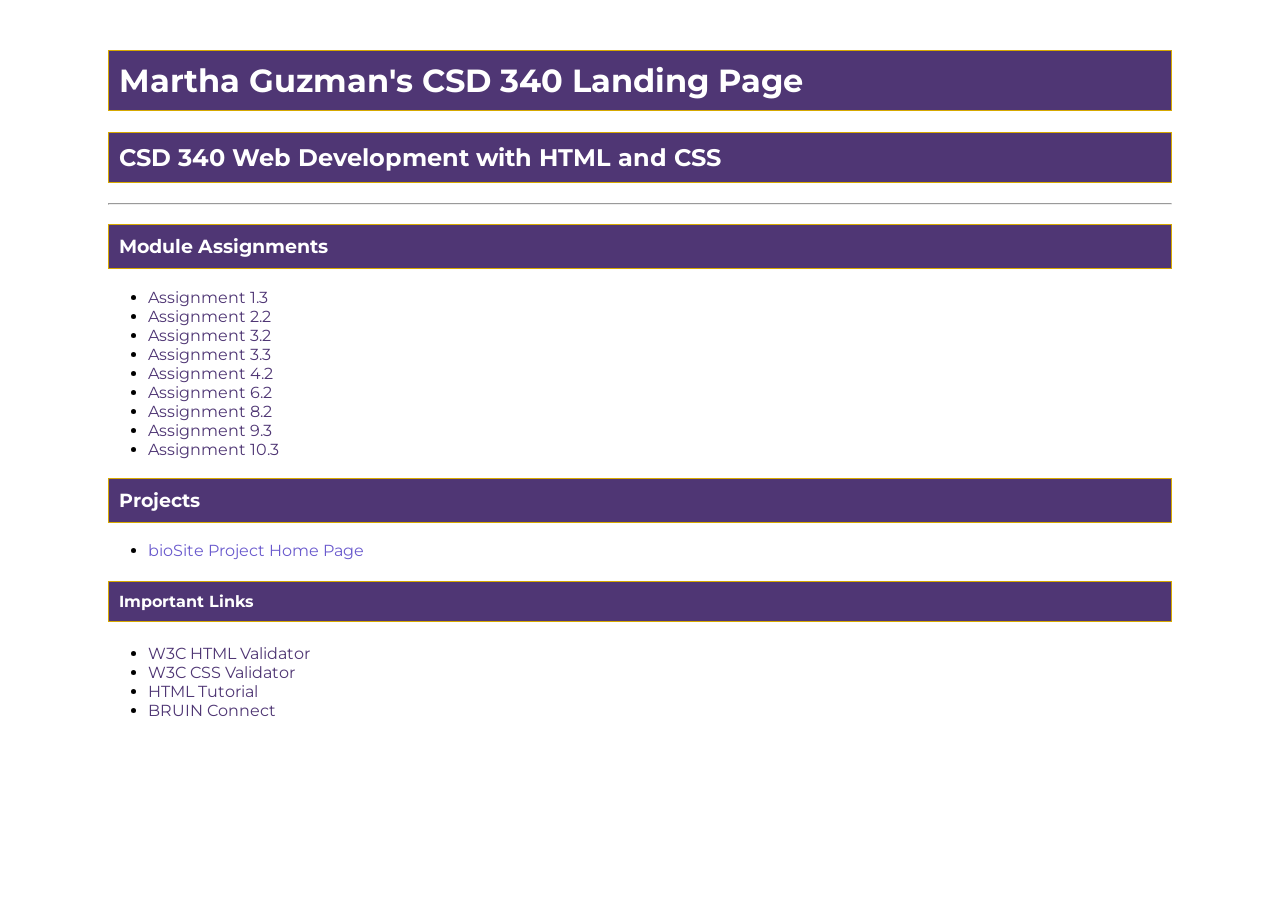
<file: index.html>
<!--
    Martha Guzman
    August 23, 2026
    Assignment 3.2 - GitHub Pages
-->

<!DOCTYPE html>
<html lang="en">
<head>
    <meta charset="UTF-8">
    <meta name="description" content="Martha Guzman's CSD 340 course 
landing page">
    <meta name="keywords" content="HTML, CSS, CSD 340, Bellevue 
University">
    <meta name="author" content="Martha Guzman">

    <title>Martha Guzman's CSD 340 Landing Page</title>

    <link rel="stylesheet" href="site.css">
</head>

<body>
    <div id="container">

        <h1>Martha Guzman's CSD 340 Landing Page</h1>

        <h2>CSD 340 Web Development with HTML and CSS</h2>

        <hr>

        <h3>Module Assignments</h3>

        <ul>
    <li><a href="module-1/guzman_Mod1_3.html">Assignment 1.3</a></li>
    <li><a href="module-2/guzman_Mod2_2.html">Assignment 2.2</a></li>
    <li><a href="index.html">Assignment 3.2</a></li>
    <li><a href="module-3/guzman_Mod3_3.html">Assignment 3.3</a></li>
    <li><a href="module-4/guzman_Mod4_2.html">Assignment 4.2</a></li>
    <li><a href="module-6/guzman_Mod6_2.html">Assignment 6.2</a></li>
    <li><a href="module-8/Guzman_Mod8_2.html">Assignment 8.2</a></li>
    <li><a href="module-9/Guzman_Mod9_3.html">Assignment 9.3</a></li>
    <li><a href="module-10/Guzman_Mod10_3.html">Assignment 10.3</a></li>
</ul>

        <h3>Projects</h3>

        <ul>
            <li>
                <a href="">bioSite Project Home Page</a>
            </li>
        </ul>

        <h4>Important Links</h4>

        <ul>
            <li>
                <a href="https://validator.w3.org/">W3C HTML Validator</a>
            </li>
            <li>
                <a href="http://jigsaw.w3.org/css-validator/">W3C CSS 
Validator</a>
            </li>
            <li>
                <a href="https://www.w3schools.com/html/">HTML 
Tutorial</a>
            </li>
            <li>
                <a href="https://bruinconnect.bellevue.edu/">BRUIN 
Connect</a>
            </li>
        </ul>

    </div>
</body>
</html>
</file>
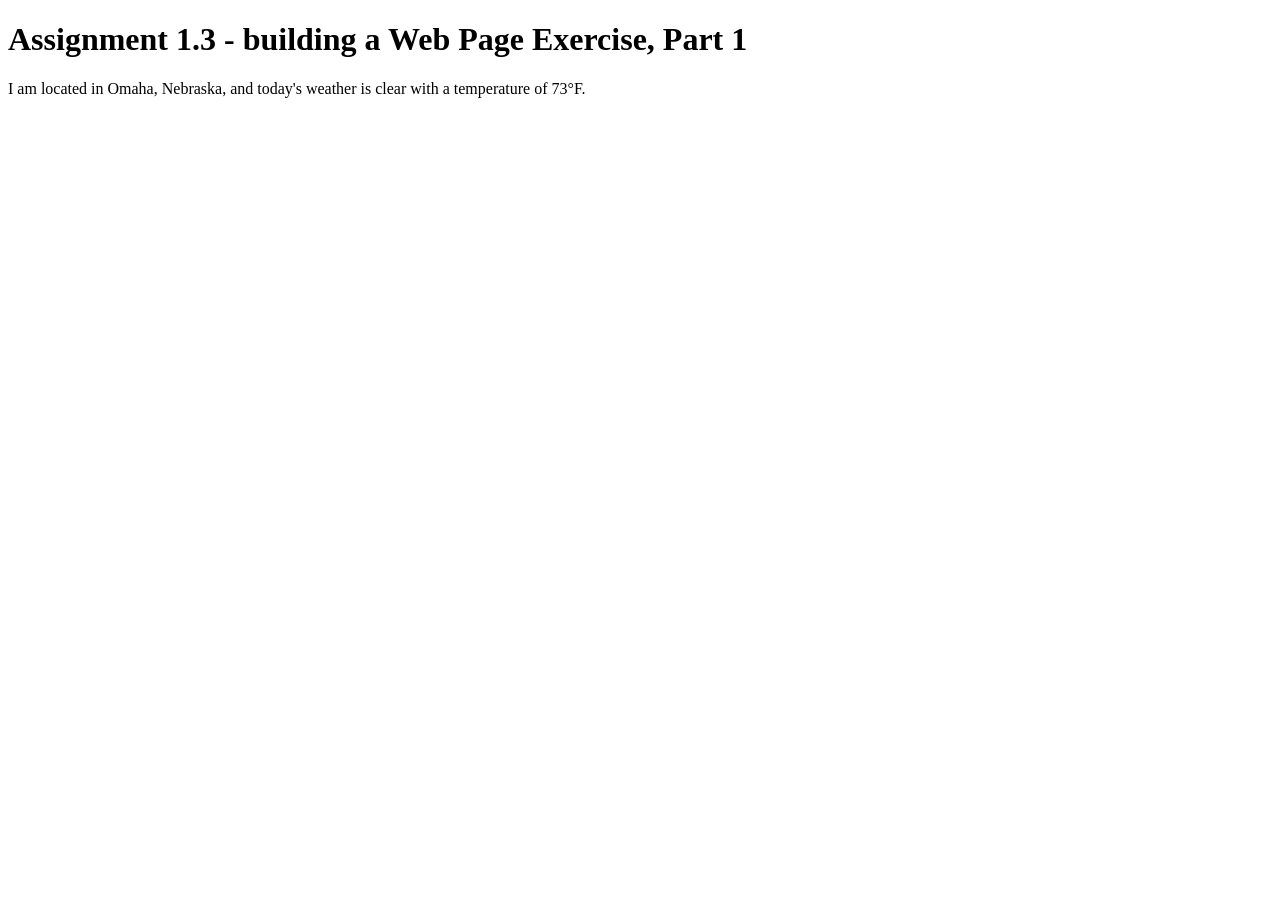
<file: module-1/guzman_Mod1_3.html>
<!--
    Martha Guzman
    August 16, 2026
    Assignment 1.3 - Building a Web Page Exercise, Part 1
-->

<!DOCTYPE html>
<html lang="en">
<head>
    <title>CSD 340 Web Development with HTML and CSS</title>
</head>

<body>
    <h1>Assignment 1.3 - building a Web Page Exercise, Part 1</h1>

    <p> I am located in Omaha, Nebraska, and today's weather is clear with 
a temperature of 73&deg;F.</p>
</body>

</html>
</file>
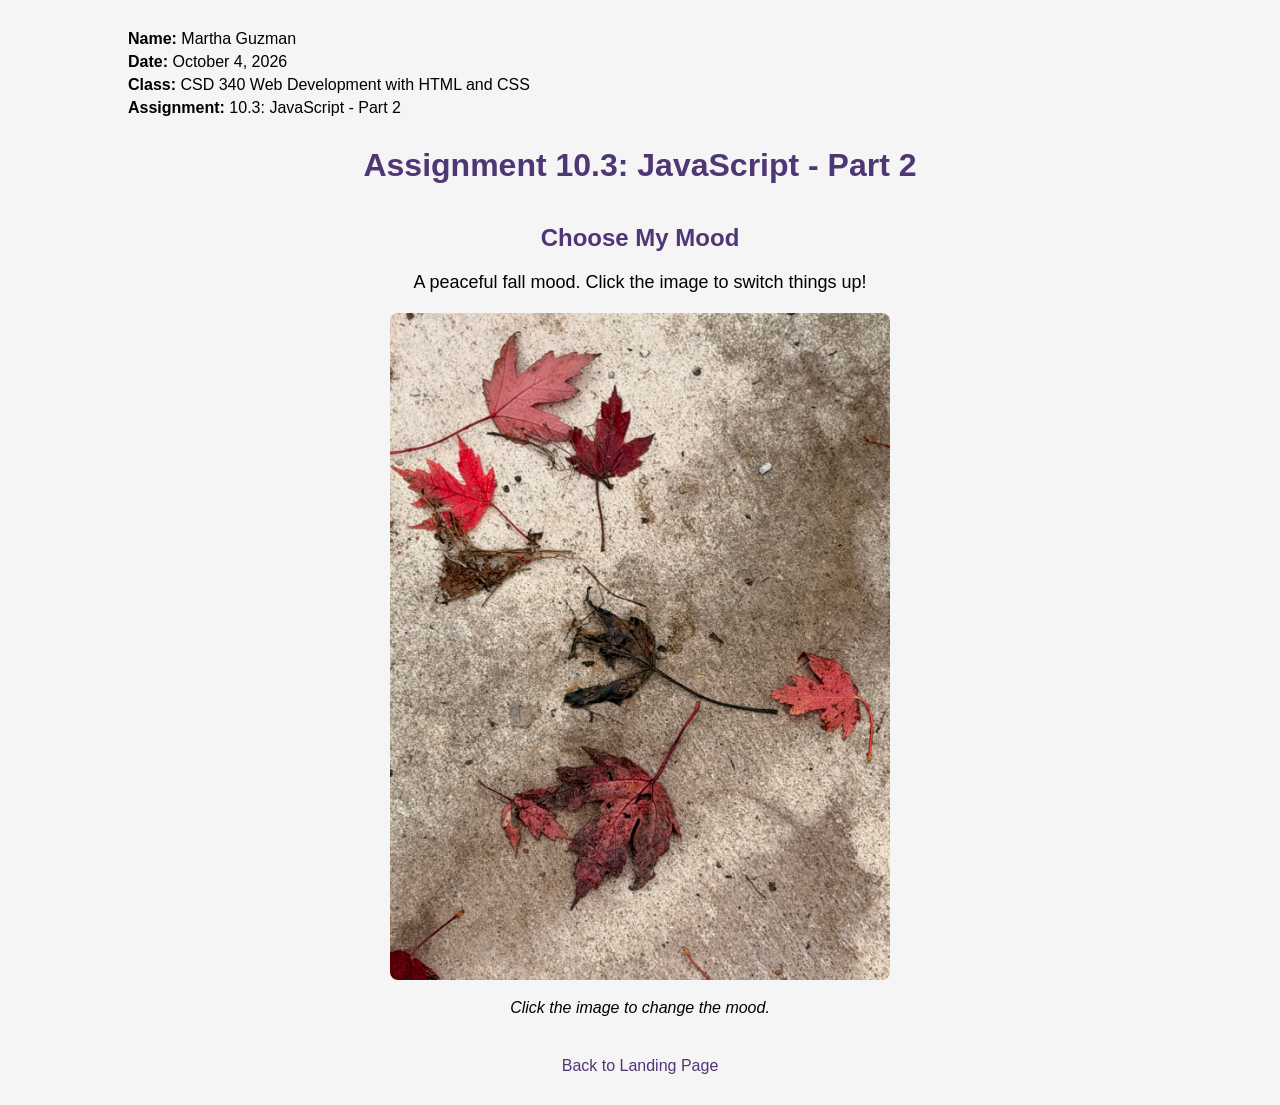
<file: module-10/Guzman_Mod10_3.html>
<!--
    Martha Guzman
    October 4, 2026
    CSD 340 Web Development with HTML and CSS
    Assignment 10.3: JavaScript - Part 2
-->

<!DOCTYPE html>
<html lang="en">

<head>
    <meta charset="UTF-8">
    <meta name="description" content="CSD 340 Web Development Assignment 
10.3">
    <meta name="keywords" content="HTML, CSS, JavaScript, Bellevue 
University">
    <meta name="author" content="Martha Guzman">

    <title>CSD 340 Web Development with HTML and CSS</title>

    <style>
        body {
            font-family: Arial, Helvetica, sans-serif;
            background-color: #f5f5f5;
            margin: 0;
        }

        #container {
            width: 80%;
            margin: 30px auto;
            text-align: center;
        }

        .student-info {
            text-align: left;
            margin-bottom: 30px;
        }

        .student-info p {
            margin: 5px 0;
        }

        h1 {
            color: #4F3674;
            margin-bottom: 40px;
        }

        h2 {
            color: #4F3674;
        }

        #moodText {
            font-size: 18px;
            margin-bottom: 20px;
        }

        #moodImage {
            width: 500px;
            max-width: 100%;
            height: auto;
            cursor: pointer;
            border-radius: 8px;
        }

        .instructions {
            font-style: italic;
            margin-top: 15px;
        }

        .back-link {
            margin-top: 40px;
        }

        .back-link a {
            color: #4F3674;
            text-decoration: none;
        }

        .back-link a:hover {
            text-decoration: underline;
        }
    </style>

    <script>
        function changeMood(image) {
            if (image.src.includes("fall-leaves.jpg")) {
                image.src = "images/boxing.jpg";
                image.alt = "Boxing training";

                document.getElementById("moodText").innerHTML =
                    "Time to switch it up. Boxing mode!";
            } else {
                image.src = "images/fall-leaves.jpg";
                image.alt = "Red fall leaves";

                document.getElementById("moodText").innerHTML =
                    "Back to a peaceful fall mood.";
            }
        }
    </script>
</head>

<body>

    <div id="container">

        <div class="student-info">
            <p><strong>Name:</strong> Martha Guzman</p>
            <p><strong>Date:</strong> October 4, 2026</p>
            <p><strong>Class:</strong> CSD 340 Web Development with HTML 
and CSS</p>
            <p><strong>Assignment:</strong> 10.3: JavaScript - Part 2</p>
        </div>

        <h1>Assignment 10.3: JavaScript - Part 2</h1>

        <h2>Choose My Mood</h2>

        <p id="moodText">
            A peaceful fall mood. Click the image to switch things up!
        </p>

        <img
            id="moodImage"
            src="images/fall-leaves.jpg"
            alt="Red fall leaves"
            onclick="changeMood(this)"
        >

        <p class="instructions">
            Click the image to change the mood.
        </p>

        <p class="back-link">
            <a href="../index.html">Back to Landing Page</a>
        </p>

    </div>

</body>

</html>
</file>
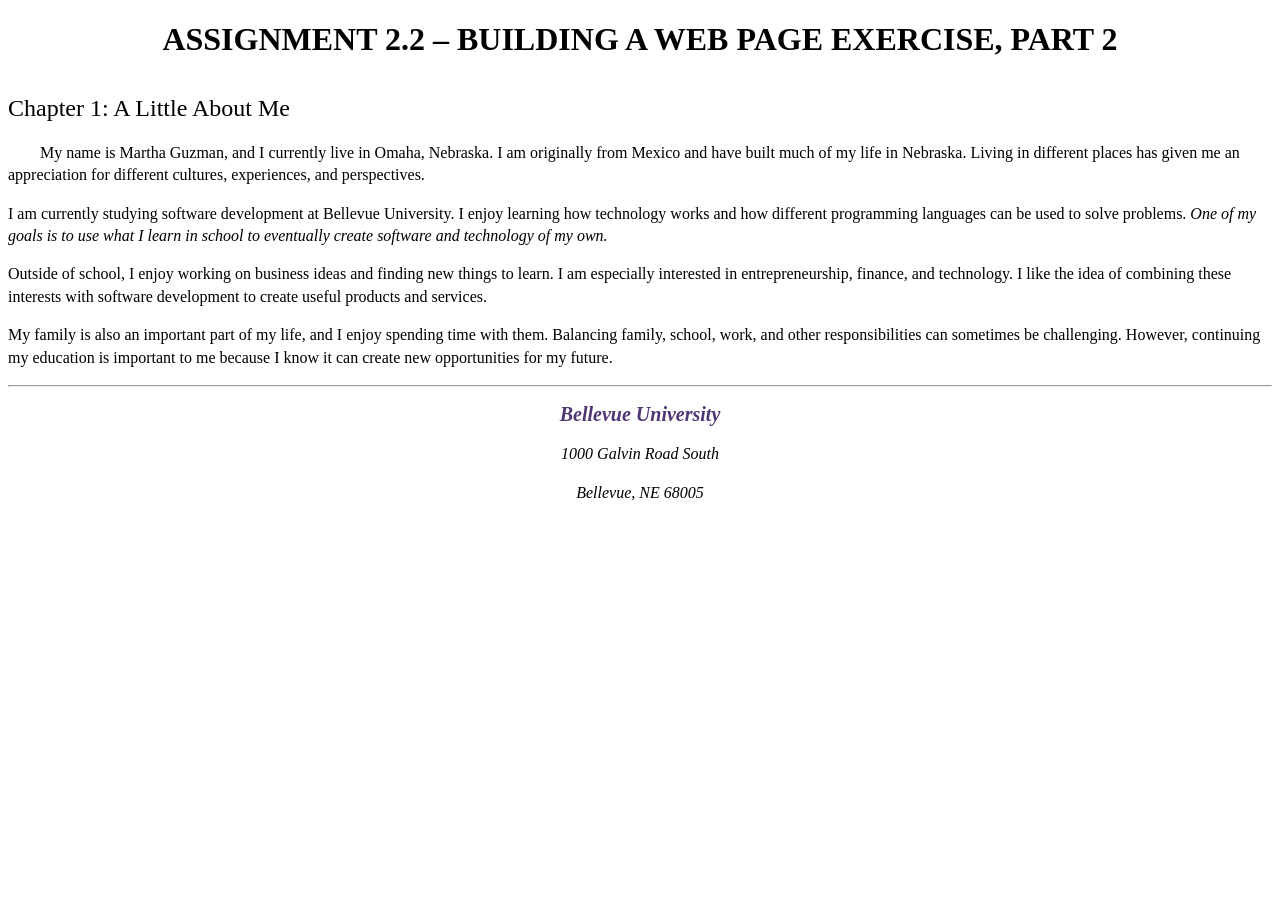
<file: module-2/guzman_Mod2_2.html>
<!--
    Martha Guzman
    August 16, 2026
    Assignment 2.2 - Building a Web Page Exercise, Part 2
-->

<!DOCTYPE html>
<html lang="en">

<head>
    <meta charset="UTF-8">
    <meta name="description" content="CSD 340 Web Development Assignment 
2.2">
    <meta name="keywords" content="HTML, CSS, Bellevue University, web 
development">
    <meta name="author" content="Martha Guzman">

    <title>CSD 340 Development with HTML and CSS</title>

    <link rel="stylesheet" href="guzman_Mod2_2.css">
</head>

<body>
    <div id="container">

        <h1>Assignment 2.2 – Building a Web Page Exercise, Part 2</h1>

        <h2>Chapter 1: A Little About Me</h2>

        <p class="intro">
            My name is Martha Guzman, and I currently live in Omaha, 
Nebraska. I am originally from Mexico and have built much of my life in 
Nebraska. Living in different places has given me an appreciation for 
different cultures, experiences, and perspectives.
        </p>

        <p>
            I am currently studying software development at Bellevue 
University. I enjoy learning how technology works and how different 
programming languages can be used to solve problems. <span 
class="sentence">One of my goals is to use what I learn in school to 
eventually create software and technology of my own.</span>
        </p>

        <p>
            Outside of school, I enjoy working on business ideas and 
finding new things to learn. I am especially interested in 
entrepreneurship, finance, and technology. I like the idea of combining 
these interests with software development to create useful products and 
services.
        </p>

        <p>
            My family is also an important part of my life, and I enjoy 
spending time with them. Balancing family, school, work, and other 
responsibilities can sometimes be challenging. However, continuing my 
education is important to me because I know it can create new 
opportunities for my future.
        </p>

        <hr>

        <address>
            <p><a href="https://www.bellevue.edu/">Bellevue 
University</a></p>
            <p>1000 Galvin Road South</p>
            <p>Bellevue, NE 68005</p>
        </address>

    </div>
</body>

</html>
</file>
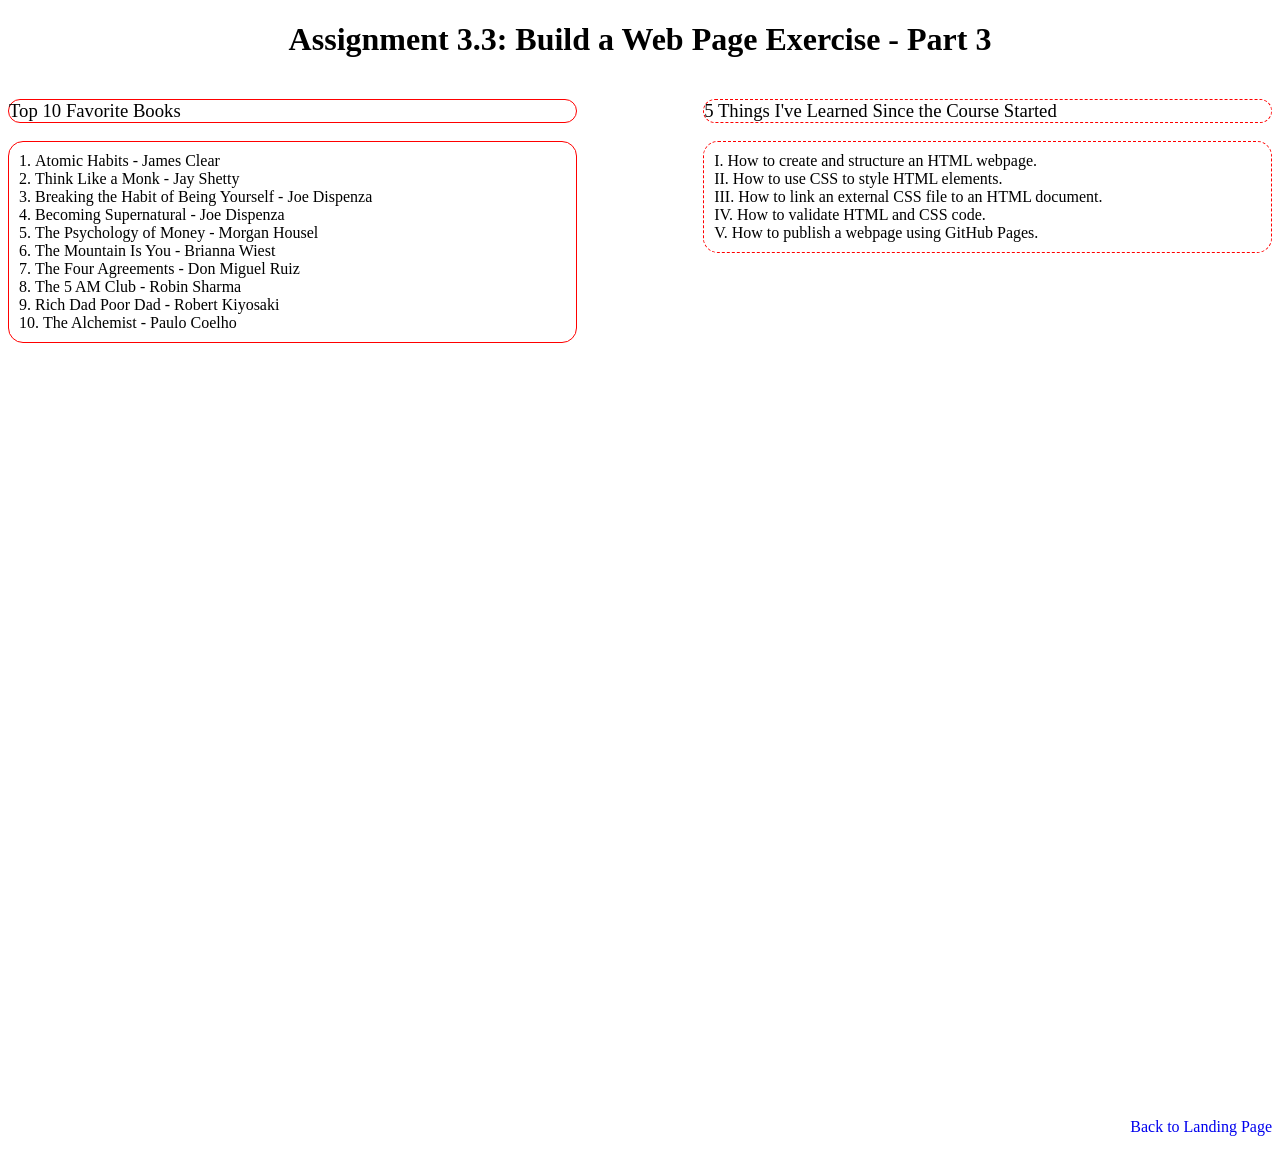
<file: module-3/guzman_Mod3_3.html>
<!--
    Martha Guzman
    August 30, 2026
    Assignment 3.3 - Build a Web Page Exercise, Part 3
-->

<!DOCTYPE html>
<html lang="en">

<head>
    <meta charset="UTF-8">
    <meta name="author" content="Martha Guzman">
    <meta name="description" content="CSD 340 Assignment 3.3">
    <title>CSD 340 Web Development with HTML and CSS</title>
    <link rel="stylesheet" href="guzman_Mod3_3.css">
</head>

<body>

    <div id="container">

        <h1>Assignment 3.3: Build a Web Page Exercise - Part 3</h1>

        <div class="left">

            <h3>Top 10 Favorite Books</h3>

            <ol>
                <li>Atomic Habits - James Clear</li>
                <li>Think Like a Monk - Jay Shetty</li>
                <li>Breaking the Habit of Being Yourself - Joe 
Dispenza</li>
                <li>Becoming Supernatural - Joe Dispenza</li>
                <li>The Psychology of Money - Morgan Housel</li>
                <li>The Mountain Is You - Brianna Wiest</li>
                <li>The Four Agreements - Don Miguel Ruiz</li>
                <li>The 5 AM Club - Robin Sharma</li>
                <li>Rich Dad Poor Dad - Robert Kiyosaki</li>
                <li>The Alchemist - Paulo Coelho</li>
            </ol>

        </div>

        <div class="right">

            <h3>5 Things I've Learned Since the Course Started</h3>

            <ol>
                <li>How to create and structure an HTML webpage.</li>
                <li>How to use CSS to style HTML elements.</li>
                <li>How to link an external CSS file to an HTML 
document.</li>
                <li>How to validate HTML and CSS code.</li>
                <li>How to publish a webpage using GitHub Pages.</li>
            </ol>

        </div>

        <div class="bottom">

            <a href="../index.html">Back to Landing Page</a>

        </div>

    </div>

</body>

</html>
</file>
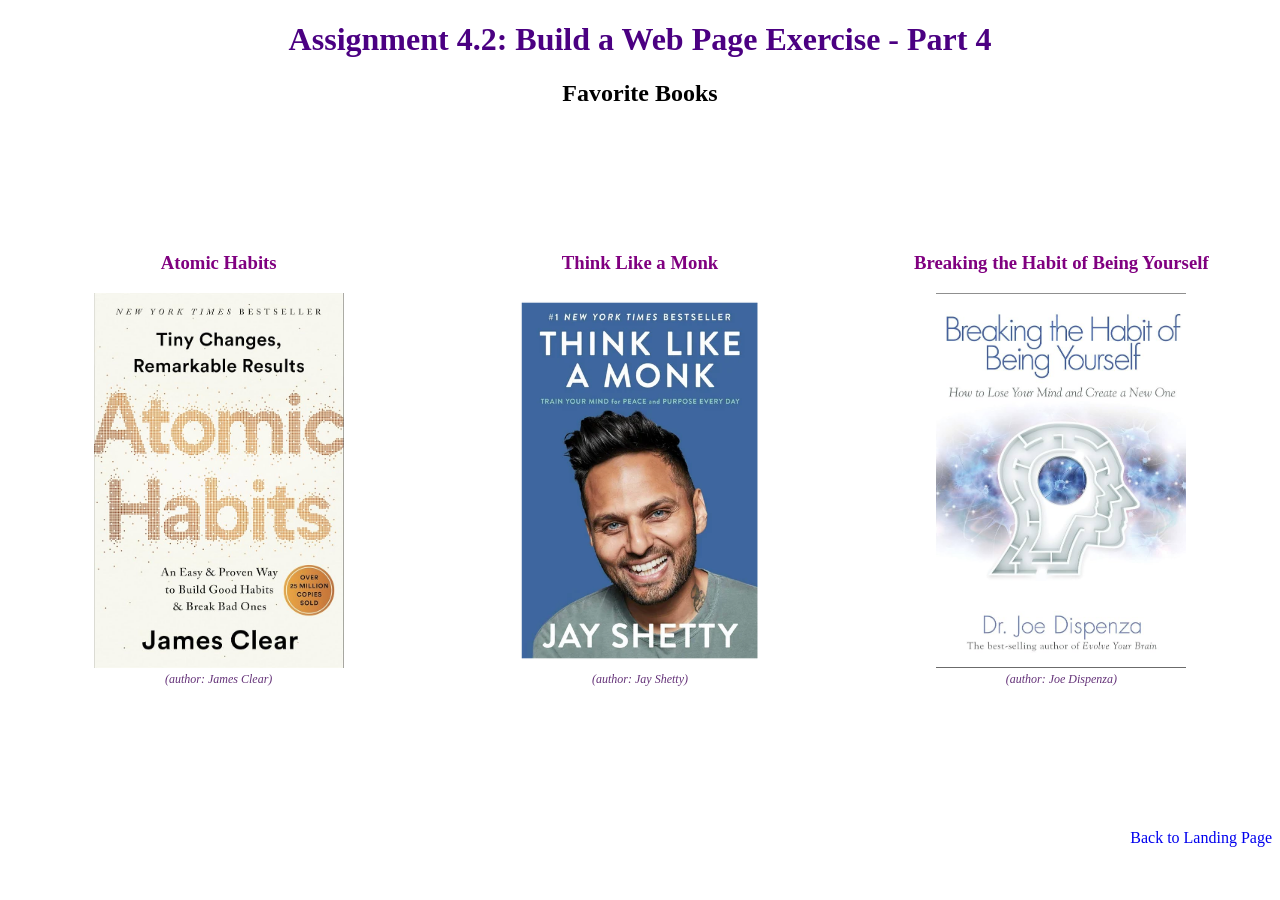
<file: module-4/guzman_Mod4_2.html>
<!--
    Martha Guzman
    August 30, 2026
    Assignment 4.2 - Build a Web Page Exercise, Part 4
-->

<!DOCTYPE html>
<html lang="en">

<head>
    <meta charset="UTF-8">
    <meta name="author" content="Martha Guzman">
    <meta name="description" content="CSD 340 Assignment 4.2">
    <title>CSD 340 Web Development with HTML and CSS</title>
    <link rel="stylesheet" href="guzman_Mod4_2.css">
</head>

<body>

    <div id="container">

        <h1>Assignment 4.2: Build a Web Page Exercise - Part 4</h1>
	
	<h2>Favorite Books</h2>

        <div id="image-gallery">

            <div>
                <h3>Atomic Habits</h3>
                <figure>
                    <img src="images/atomic_habits.jpg"
                         alt="Atomic Habits book cover">
                    <figcaption>(author: James Clear)</figcaption>
                </figure>
            </div>

            <div>
                <h3>Think Like a Monk</h3>
                <figure>
                    <img src="images/Think-Like-a-Monk.jpg"
                         alt="Think Like a Monk book cover">
                    <figcaption>(author: Jay Shetty)</figcaption>
                </figure>
            </div>

            <div>
                <h3>Breaking the Habit of Being Yourself</h3>
                <figure>
                    <img 
src="images/breaking-the-habit-of-being-yourself.jpg"
                         alt="Breaking the Habit of Being Yourself book 
cover">
                    <figcaption>(author: Joe Dispenza)</figcaption>
                </figure>
            </div>

        </div>

        <div class="bottom">
            <a href="../index.html">Back to Landing Page</a>
        </div>

    </div>

</body>

</html>
</file>
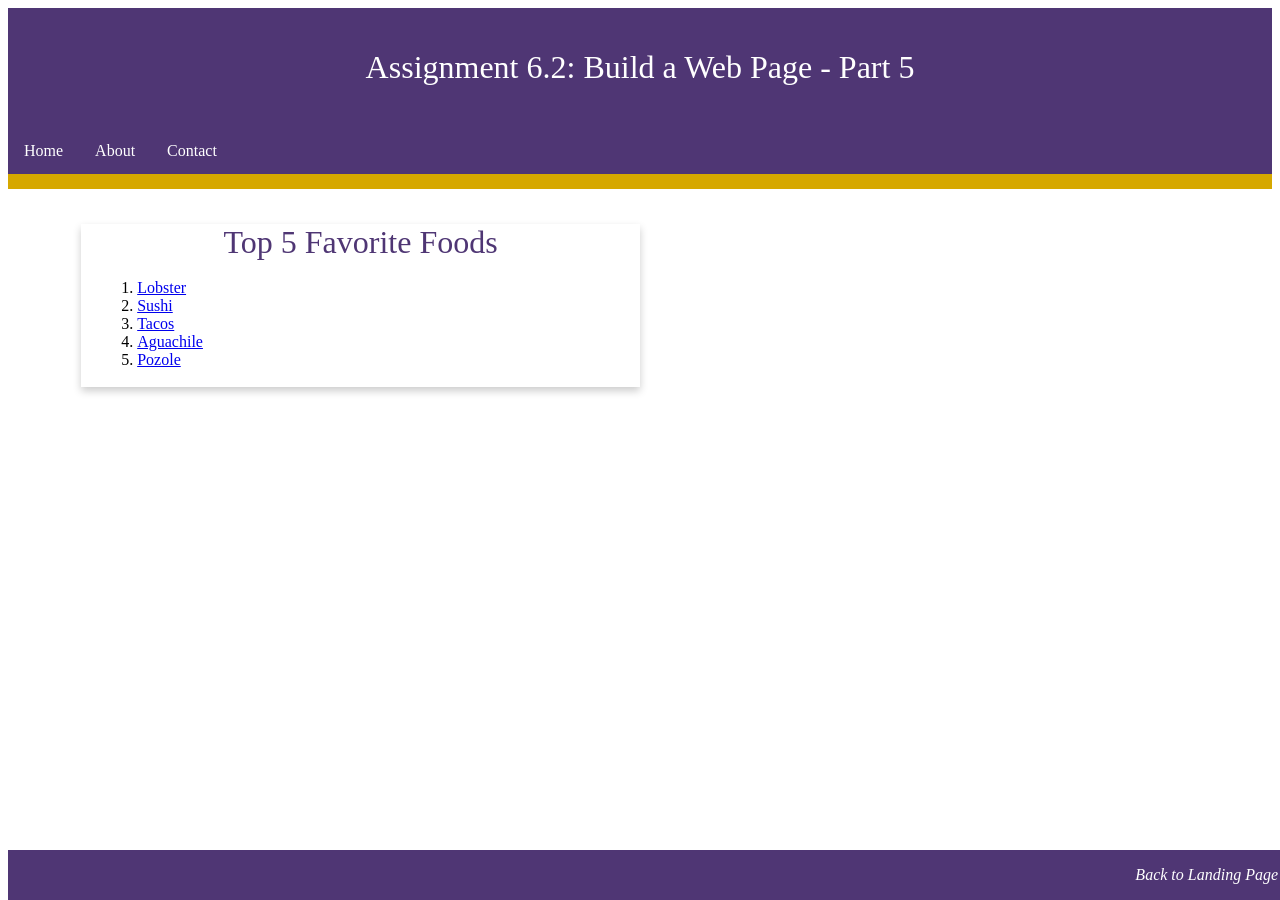
<file: module-6/guzman_Mod6_2.html>
<!--
    Martha Guzman
    September 13, 2026
    Assignment 6.2 - Build a Web Page Exercise, Part 5
-->

<!DOCTYPE html>
<html lang="en">
<head>
    <meta charset="UTF-8">
    <meta name="viewport" content="width=device-width, initial-scale=1.0">
    <title>CSD 340 Web Development with HTML and CSS</title>
    <link rel="stylesheet" href="guzman_Mod6_2.css">
</head>

<body>

    <header>
        <h1>Assignment 6.2: Build a Web Page - Part 5</h1>
    </header>

    <div id="navbar">
        <a href="#">Home</a>
        <a href="#">About</a>
        <a href="#">Contact</a>
    </div>

    <div id="container">

        <div class="card">

            <div class="card-title">
                Top 5 Favorite Foods
            </div>

            <div class="card-content">
                <ol>
                    <li>
                        <a 
href="https://www.allrecipes.com/recipe/36996/grilled-rock-lobster-tails/"
                           target="_blank">Lobster</a>
                    </li>

                    <li>
                        <a 
href="https://www.allrecipes.com/recipe/24228/sushi-roll/"
                           target="_blank">Sushi</a>
                    </li>

                    <li>
                        <a 
href="https://www.allrecipes.com/recipe/70935/taqueria-style-tacos-carne-asada/"
                           target="_blank">Tacos</a>
                    </li>

                    <li>
                        <a href="https://www.isabeleats.com/aguachile/"
                           target="_blank">Aguachile</a>
                    </li>

                    <li>
                        <a href="https://www.isabeleats.com/red-pozole/"
                           target="_blank">Pozole</a>
                    </li>
                </ol>
            </div>

        </div>

    </div>

    <footer>
        <p>
            <a href="../index.html">Back to Landing Page</a>
        </p>
    </footer>

</body>
</html>
</file>
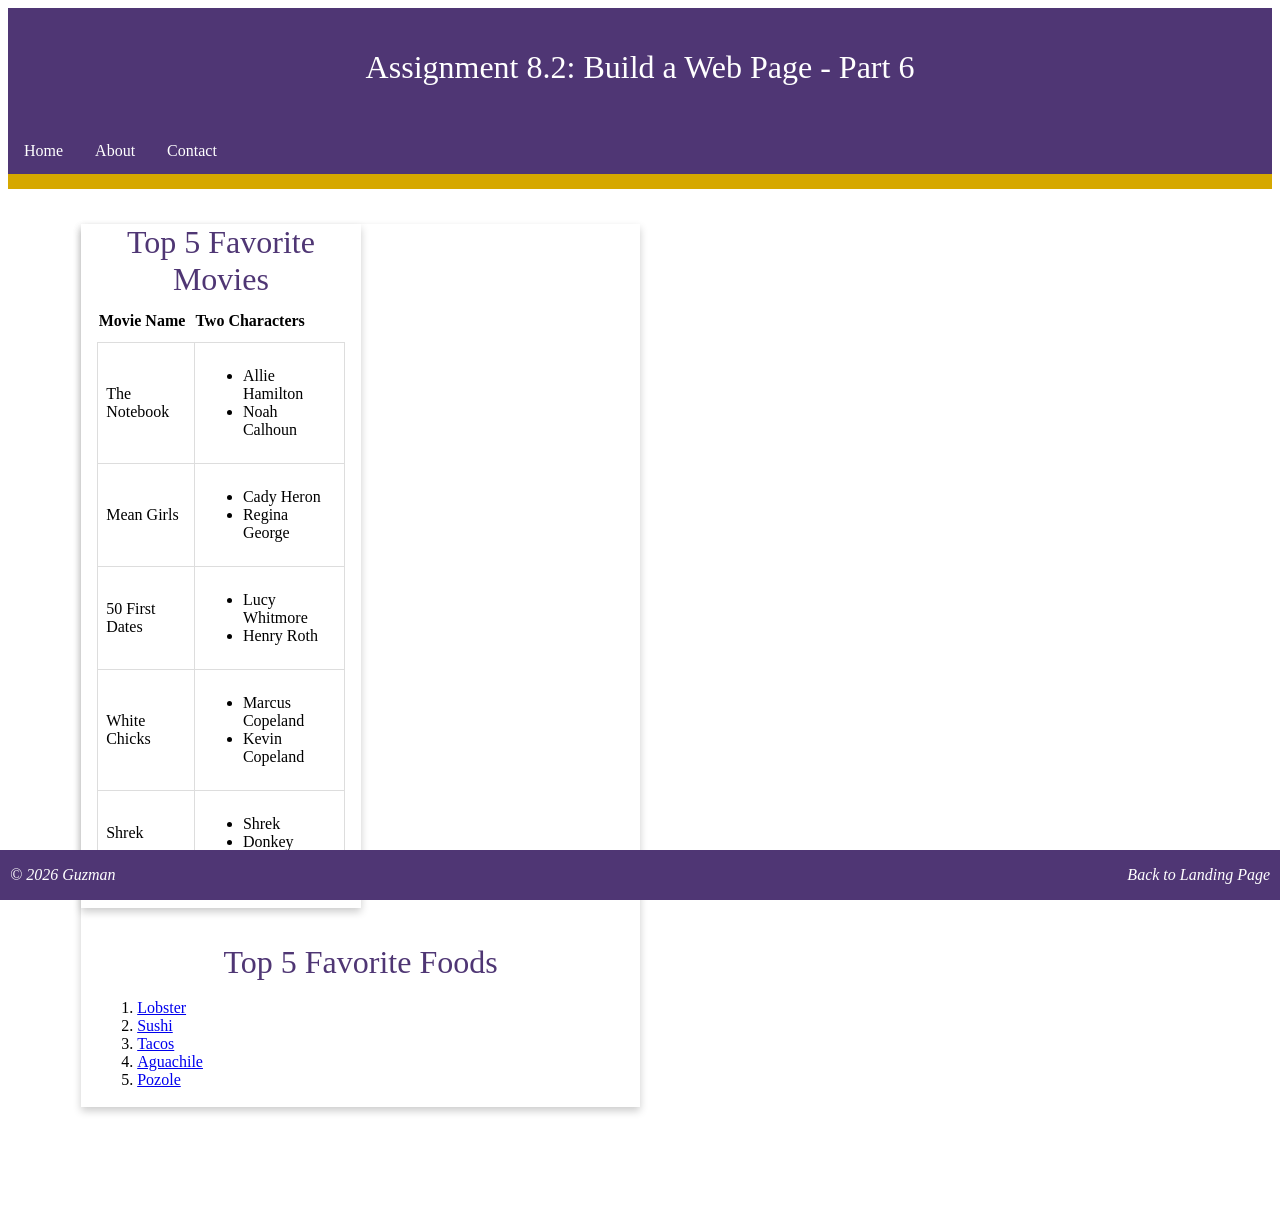
<file: module-8/Guzman_Mod8_2.html>
<!--
    Martha Guzman
    September 27, 2026
    Assignment 8.2: Build a Webpage Exercise, Part 6
--!>

<!DOCTYPE html>
<html lang="en">
<head>
    <meta charset="UTF-8">
    <meta name="viewport" content="width=device-width, initial-scale=1.0">
    <title>CSD 340 Web Development with HTML and CSS</title>
    <link rel="stylesheet" href="Guzman_Mod8_2.css">
</head>

<body>

    <header>
        <h1>Assignment 8.2: Build a Web Page - Part 6</h1>
    </header>

    <div id="navbar">
        <a href="#">Home</a>
        <a href="#">About</a>
        <a href="#">Contact</a>
    </div>

    <div id="container">

        <div class="card">

<div class="card">
    <div class="card-title">
        Top 5 Favorite Movies
    </div>

    <div class="card-content">
        <table id="movies">
            <tr>
                <th>Movie Name</th>
                <th>Two Characters</th>
            </tr>

            <tr>
                <td>The Notebook</td>
                <td>
                    <ul>
                        <li>Allie Hamilton</li>
                        <li>Noah Calhoun</li>
                    </ul>
                </td>
            </tr>

            <tr>
                <td>Mean Girls</td>
                <td>
                    <ul>
                        <li>Cady Heron</li>
                        <li>Regina George</li>
                    </ul>
                </td>
            </tr>

            <tr>
                <td>50 First Dates</td>
                <td>
                    <ul>
                        <li>Lucy Whitmore</li>
                        <li>Henry Roth</li>
                    </ul>
                </td>
            </tr>

            <tr>
                <td>White Chicks</td>
                <td>
                    <ul>
                        <li>Marcus Copeland</li>
                        <li>Kevin Copeland</li>
                    </ul>
                </td>
            </tr>

            <tr>
                <td>Shrek</td>
                <td>
                    <ul>
                        <li>Shrek</li>
                        <li>Donkey</li>
                    </ul>
                </td>
            </tr>
        </table>
    </div>
</div>

<br>
<br>

            <div class="card-title">
                Top 5 Favorite Foods
            </div>

            <div class="card-content">
                <ol>
                    <li>
                        <a 
href="https://www.allrecipes.com/recipe/36996/grilled-rock-lobster-tails/"
                           target="_blank">Lobster</a>
                    </li>

                    <li>
                        <a 
href="https://www.allrecipes.com/recipe/24228/sushi-roll/"
                           target="_blank">Sushi</a>
                    </li>

                    <li>
                        <a 
href="https://www.allrecipes.com/recipe/70935/taqueria-style-tacos-carne-asada/"
                           target="_blank">Tacos</a>
                    </li>

                    <li>
                        <a href="https://www.isabeleats.com/aguachile/"
                           target="_blank">Aguachile</a>
                    </li>

                    <li>
                        <a href="https://www.isabeleats.com/red-pozole/"
                           target="_blank">Pozole</a>
                    </li>
                </ol>
            </div>

        </div>

    </div>

        <footer>
    <p class="copyright">&copy; 2026 Guzman</p>

    <p>
        <a href="../index.html">Back to Landing Page</a>
    </p>
</footer>

</body>
</html>
</file>
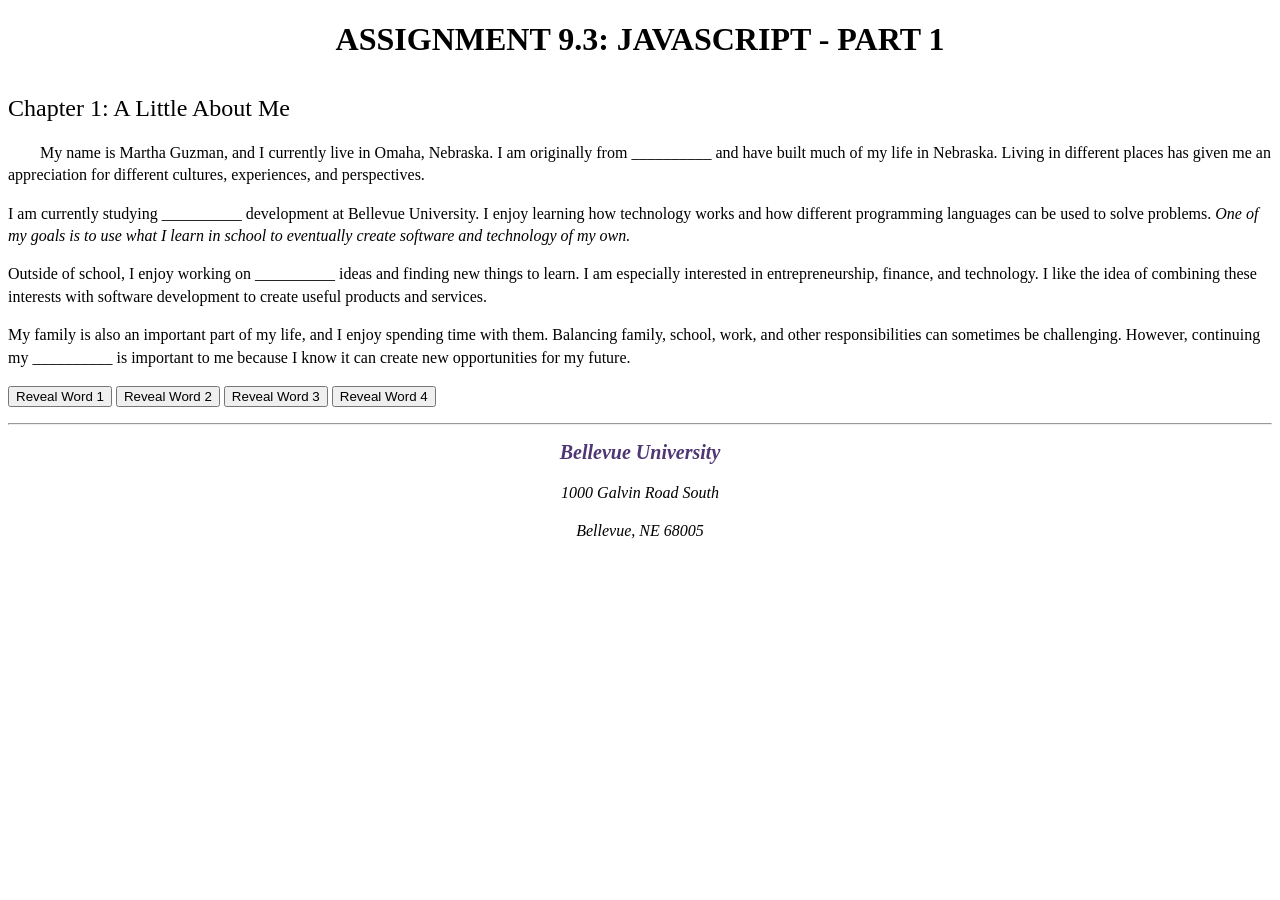
<file: module-9/Guzman_Mod9_3.html>
<!--
    Martha Guzman
    September 27, 2026
    Assignment 9.3: JavaScript Exercise, Part 1
-->

<!DOCTYPE html>
<html lang="en">

<head>
    <meta charset="UTF-8">
    <meta name="description" content="CSD 340 Web Development Assignment 
2.2">
    <meta name="keywords" content="HTML, CSS, Bellevue University, web 
development">
    <meta name="author" content="Martha Guzman">

    <title>CSD 340 Web Development with HTML and CSS</title>

    <link rel="stylesheet" href="guzman_Mod2_2.css">

<script>
    var word1 = "Mexico";
    var word2 = "software";
    var word3 = "business";
    var word4 = "education";
</script>
</head>

<body>
    <div id="container">

        <h1>Assignment 9.3: JavaScript - Part 1</h1>

        <h2>Chapter 1: A Little About Me</h2>

        <p class="intro">
            My name is Martha Guzman, and I currently live in Omaha, 
Nebraska. I am originally from <span id="word1">__________</span> and have 
built much of my life in 
Nebraska. Living in different places has given me an appreciation for 
different cultures, experiences, and perspectives.
        </p>

        <p>
            I am currently studying <span id="word2">__________</span> 
development at Bellevue 
University. I enjoy learning how technology works and how different 
programming languages can be used to solve problems. <span 
class="sentence">One of my goals is to use what I learn in school to 
eventually create software and technology of my own.</span>
        </p>

        <p>
            Outside of school, I enjoy working on <span 
id="word3">__________</span> ideas and 
finding new things to learn. I am especially interested in 
entrepreneurship, finance, and technology. I like the idea of combining 
these interests with software development to create useful products and 
services.
        </p>

        <p>
            My family is also an important part of my life, and I enjoy 
spending time with them. Balancing family, school, work, and other 
responsibilities can sometimes be challenging. However, continuing my 
<span id="word4">__________</span> is important to me because I know it 
can create new opportunities for my future.
        </p>

<p>
    <button type="button"
        onclick="document.getElementById('word1').innerHTML = word1">
        Reveal Word 1
    </button>

    <button type="button"
        onclick="document.getElementById('word2').innerHTML = word2">
        Reveal Word 2
    </button>

    <button type="button"
        onclick="document.getElementById('word3').innerHTML = word3">
        Reveal Word 3
    </button>

    <button type="button"
        onclick="document.getElementById('word4').innerHTML = word4">
        Reveal Word 4
    </button>
</p>

        <hr>

        <address>
            <p><a href="https://www.bellevue.edu/">Bellevue 
University</a></p>
            <p>1000 Galvin Road South</p>
            <p>Bellevue, NE 68005</p>
        </address>

    </div>
</body>

</html>
</file>
<file: site.css>
/*
    Martha Guzman
    August 23, 2026
    Assignment 3.3 - GitHub Pages
*/

@import 
url('https://fonts.googleapis.com/css2?family=Montserrat:wght@400;500;700&display=swap');

body {
    font-family: 'Montserrat', sans-serif;
}

#container {
    margin-top: 50px;
    margin-left: 100px;
    margin-right: 100px;
}

h1,
h2,
h3,
h4 {
    background-color: #4F3674;
    color: white;
    border: 1px solid #D6A800;
    padding: 10px;
}

a {
    color: #4F3674;
    text-decoration: none;
}

a:hover {
    color: #D6A800;
}

a:visited {
    color: #6A5ACD;
}
</file>
<file: module-2/guzman_Mod2_2.css>
/*
    Martha Guzman
    August 16, 2026
    Assignment 2.2 - Building a Web Page Exercise, Part 2
*/

html,
body {
    font-size: 16px;
}

p {
    font-weight: 400;
    line-height: 1.4em;
}

h1 {
    font-weight: 700;
    text-transform: uppercase;
    text-align: center;
}

h2 {
    font-weight: 500;
    text-align: left;
    padding-top: 15px;
}

address {
    text-align: center;
}

address a {
    font-weight: bold;
    font-size: 1.25em;
    color: #4F3674;
    text-decoration: none;
}

address a:hover {
    text-decoration: underline;
    background-color: #D6A800;
}

address a:visited {
    color: #6A5ACD;
}

.sentence {
    font-style: italic;
}

.intro {
    text-indent: 2em;
}
</file>
<file: module-3/guzman_Mod3_3.css>
/*
    Martha Guzman
    August 30, 2026
    Assignment 3.3 - Build a Web Page Exercise, Part 3
*/

h1 {
    text-align: center;
}

.left {
    width: 45%;
    float: left;
}

.right {
    width: 45%;
    float: right;
}

h3 {
    font-weight: 500;
}

ol {
    font-weight: 300;
}

.left h3,
.left ol {
    border: 1px solid red;
    border-radius: 15px;
}

.left ol {
    padding: 10px;
    list-style-position: inside;
}

.right h3,
.right ol {
    border: 1px dashed red;
    border-radius: 15px;
}

.right ol {
    padding: 10px;
    list-style-type: upper-roman;
    list-style-position: inside;
}

.bottom {
    width: 100%;
    margin-top: 60%;
    float: right;
    margin-bottom: 20px;
}

.bottom a {
    float: right;
    text-decoration: none;
}

.bottom a:hover {
    text-decoration: underline;
}
</file>
<file: module-4/guzman_Mod4_2.css>
/*
    Martha Guzman
    August 30, 2026
    Assignment 4.2 - Build a Web Page Exercise, Part 4
*/

h1 {
    text-align: center;
    color: rgba(75, 0, 130, 1);
}
h2 {
    text-align: center;
}
#image-gallery {
    display: grid;
    grid-template-columns: repeat(3, 1fr);
    margin-top: 10%;
}

h3 {
    text-align: center;
    color: rgba(128, 0, 128, 1);
}

figure {
    text-align: center;
}

figcaption {
    font-style: italic;
    font-size: 0.75em;
    color: rgba(100, 50, 120, 1);
}

img {
    width: 250px;
    height: 375px;
    object-fit: cover;
}

.bottom {
    width: 100%;
    margin-top: 10%;
}

.bottom a {
    float: right;
    text-decoration: none;
}

.bottom a:hover {
    text-decoration: underline;
}
</file>
<file: module-6/guzman_Mod6_2.css>
/*
    Martha Guzman
    September 13, 2026
    Assignment 6.2 - Build a Web Page Exercise, Part 5
*/

header {
    background-color: #4F3674;
    color: white;
    padding: 20px;
    text-align: center;
}

h1 {
    font-weight: 400;
}

#navbar {
    overflow: hidden;
    background-color: #4F3674;
    border-bottom: 15px solid #D6A800;
}

#navbar a {
    float: left;
    display: block;
    color: white;
    text-align: center;
    padding: 14px 16px;
    text-decoration: none;
}

#navbar a:hover {
    background-color: #D6A800;
    color: #4F3674;
}

#container {
    margin-top: 2%;
    margin-left: 5%;
    margin-right: 5%;
    padding: 10px;
}

.card {
    box-shadow: 0 4px 8px 0 rgba(0, 0, 0, 0.2);
    transition: 0.3s;
    width: 50%;
}

.card:hover {
    box-shadow: 0 8px 16px 0 rgba(0, 0, 0, 0.2);
}

.card-title {
    text-align: center;
    font-size: 2em;
    color: #4F3674;
    font-weight: 400;
}

.card-content {
    padding: 2px 16px;
}

footer {
    background-color: #4F3674;
    position: absolute;
    bottom: 0;
    width: 100%;
}

footer p {
    color: white;
    font-weight: 400;
    float: right;
    padding-right: 10px;
    font-style: italic;
}

footer a {
    text-decoration: none;
    color: white;
}

footer a:hover {
    text-decoration: underline;
}
</file>
<file: module-8/Guzman_Mod8_2.css>
/*
    Martha Guzman
    September 27, 2026
    Assignment 8.2: Build a Webpage Exercise, Part 6
*/

header {
    background-color: #4F3674;
    color: white;
    padding: 20px;
    text-align: center;
}

h1 {
    font-weight: 400;
}

#navbar {
    overflow: hidden;
    background-color: #4F3674;
    border-bottom: 15px solid #D6A800;
}

#navbar a {
    float: left;
    display: block;
    color: white;
    text-align: center;
    padding: 14px 16px;
    text-decoration: none;
}

#navbar a:hover {
    background-color: #D6A800;
    color: #4F3674;
}

#container {
    margin: 2% 5% 100px 5%;
    padding: 10px;
}

.card {
    box-shadow: 0 4px 8px 0 rgba(0, 0, 0, 0.2);
    transition: 0.3s;
    width: 50%;
}

.card:hover {
    box-shadow: 0 8px 16px 0 rgba(0, 0, 0, 0.2);
}

.card-title {
    text-align: center;
    font-size: 2em;
    color: #4F3674;
    font-weight: 400;
}

.card-content {
    padding: 2px 16px;
}

footer {
    background-color: #4F3674;
    position: fixed;
    bottom: 0;
    width: 100%;
    left: 0;
}

footer p {
    color: white;
    font-weight: 400;
    float: right;
    padding-right: 10px;
    font-style: italic;
}

footer a {
    text-decoration: none;
    color: white;
}

footer a:hover {
    text-decoration: underline;
}
#movies {
    border-collapse: collapse;
    width: 100%;
    margin-bottom: 30px;
}

#movies th {
    padding-top: 12px;
    padding-bottom: 12px;
    text-align: left;
}

#movies td {
    border: 1px solid #ddd;
    padding: 8px;
}
.copyright {
    float: left;
    padding-left: 10px;
}
</file>
<file: module-9/guzman_Mod2_2.css>
/*
    Martha Guzman
    August 16, 2026
    Assignment 2.2 - Building a Web Page Exercise, Part 2
*/

html,
body {
    font-size: 16px;
}

p {
    font-weight: 400;
    line-height: 1.4em;
}

h1 {
    font-weight: 700;
    text-transform: uppercase;
    text-align: center;
}

h2 {
    font-weight: 500;
    text-align: left;
    padding-top: 15px;
}

address {
    text-align: center;
}

address a {
    font-weight: bold;
    font-size: 1.25em;
    color: #4F3674;
    text-decoration: none;
}

address a:hover {
    text-decoration: underline;
    background-color: #D6A800;
}

address a:visited {
    color: #6A5ACD;
}

.sentence {
    font-style: italic;
}

.intro {
    text-indent: 2em;
}
</file>
